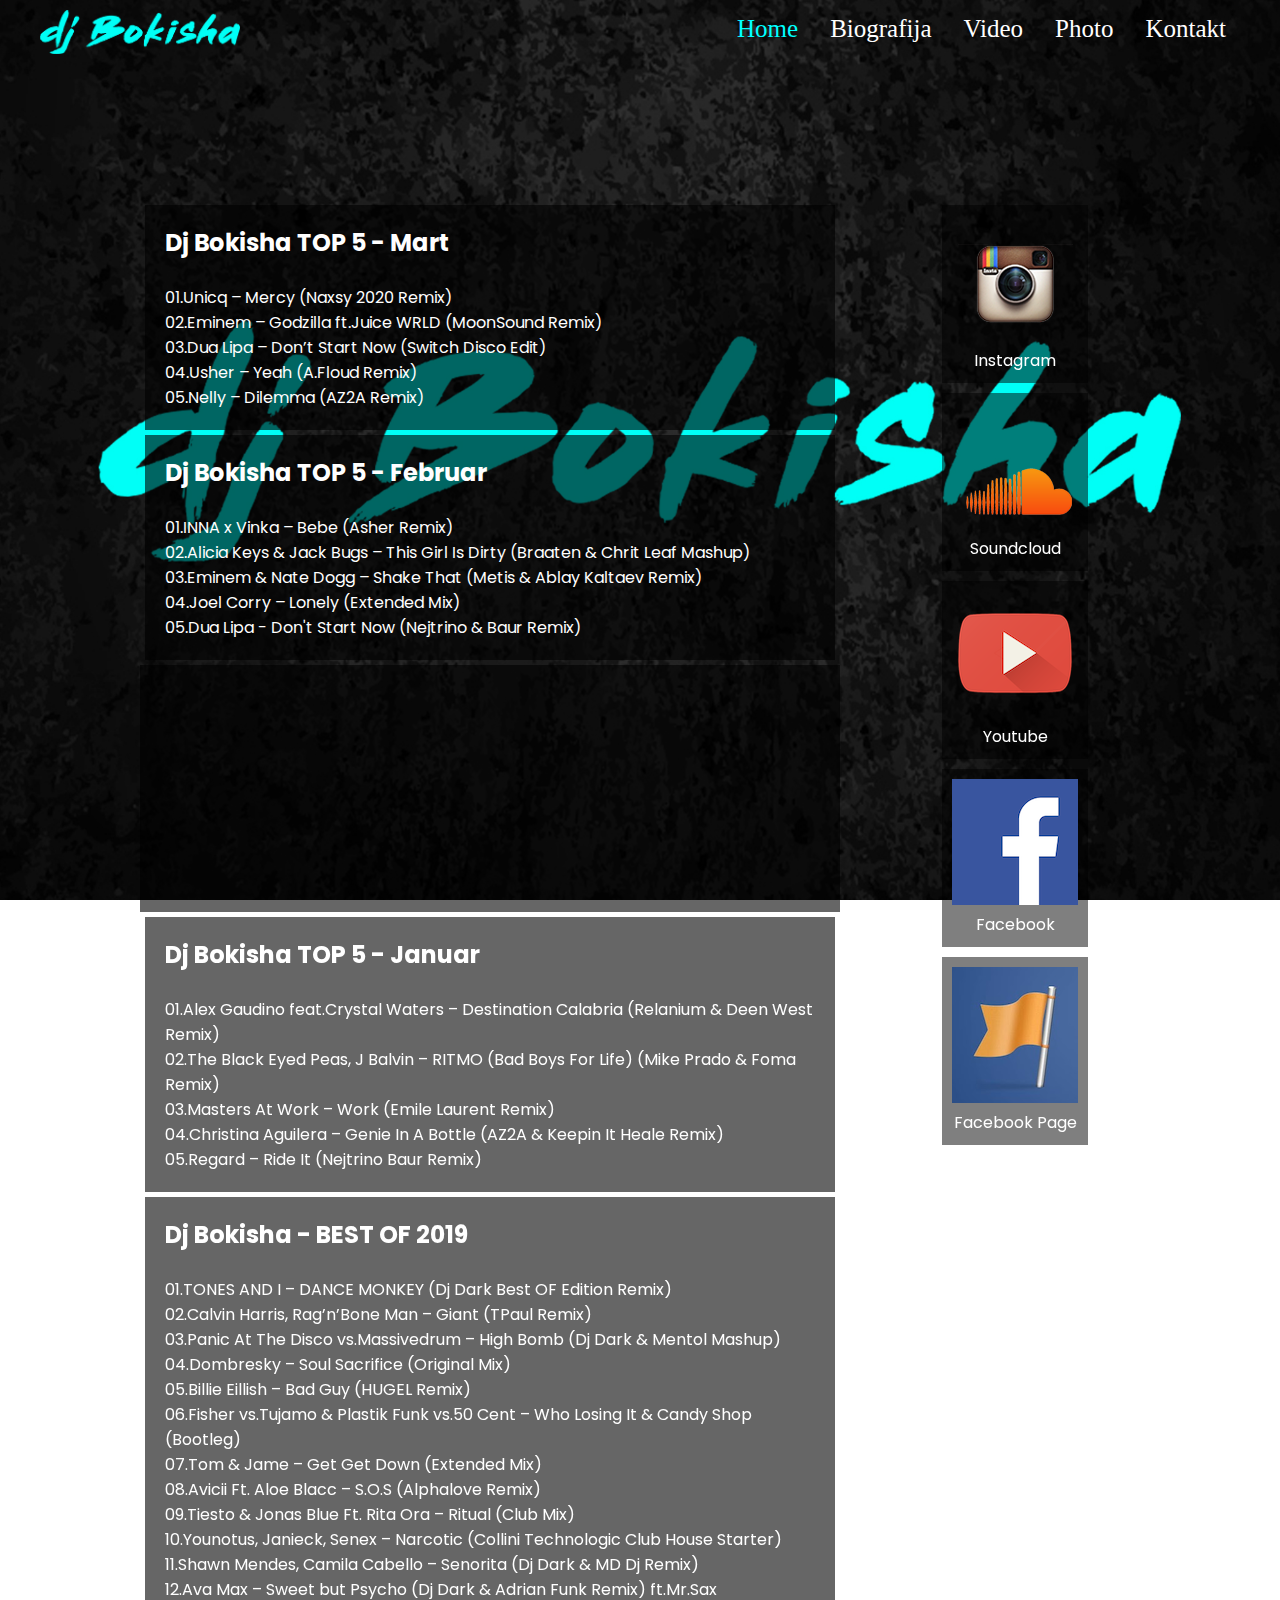
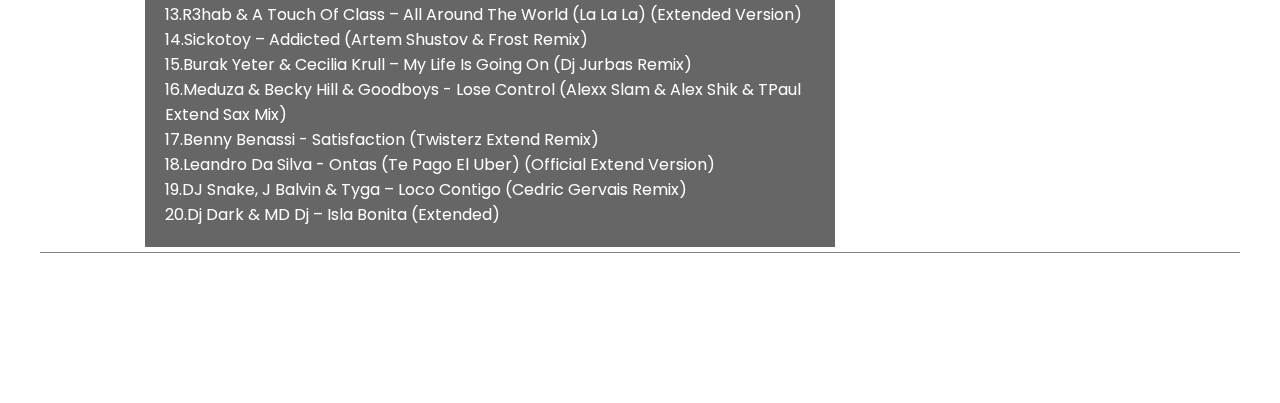
<file: index.html>
<!DOCTYPE html>
<html lang="en">

<head>
    <!--Title-->
    <title>Dj Bokisha - Welcome</title>
    <!--Meta-->
    <meta charset="utf-8">
    <meta name="keywords" content="djbokisha">
    <meta name="author" content="bojan bojovic">
    <meta name="description" content="dj bokisha music">
    <!--Css-->
    <link href="css/style.css" rel="stylesheet" type="text/css">
    <!--Icon-->
    <link rel="icon" href="images/favicon.ico" type="image/ico">
    <!--Responsive-->
    <meta name="viewport" content="width=device-width, initial-scale=1.0">
    <!--Font-->
    <link href="https://fonts.googleapis.com/css?family=Permanent+Marker|Poppins&display=swap" rel="stylesheet">
</head>

<body>
    <!--Header-->
    <header>
        <div class="head">
            <div class="logo">
                <a href="index.html"><img src="images/Bokisha%20Logo.png" alt="logo"></a>
            </div>
            <div class="navigation">
                <nav>
                    <a href="index.html" class="active">Home</a>
                    <a href="biografija.html">Biografija</a>
                    <a href="https://www.youtube.com/channel/UCtmWJGQLmM3Rod-TeUa096g/featured" target="_blank">Video</a>
                    <a href="photo.html">Photo</a>
                    <a href="kontakt.html">Kontakt</a>
                </nav>
            </div>
        </div>
    </header>
    <!--Main-->
    <main>
        <div class="container">
            <div class="left">
                <div class="playlist">
                    <h2>Dj Bokisha TOP 5 - Mart</h2>
                    <br>
                    <p>01.Unicq – Mercy (Naxsy 2020 Remix)</p>
                    <p>02.Eminem – Godzilla ft.Juice WRLD (MoonSound Remix)</p>
                    <p>03.Dua Lipa – Don’t Start Now (Switch Disco Edit)</p>
                    <p>04.Usher – Yeah (A.Floud Remix)</p>
                    <p>05.Nelly – Dilemma (AZ2A Remix)</p>
                </div>
                <div class="playlist">
                    <h2>Dj Bokisha TOP 5 - Februar</h2>
                    <br>
                    <p>01.INNA x Vinka – Bebe (Asher Remix)</p>
                    <p>02.Alicia Keys & Jack Bugs – This Girl Is Dirty (Braaten & Chrit Leaf Mashup)</p>
                    <p>03.Eminem & Nate Dogg – Shake That (Metis & Ablay Kaltaev Remix)</p>
                    <p>04.Joel Corry – Lonely (Extended Mix)</p>
                    <p>05.Dua Lipa - Don't Start Now (Nejtrino & Baur Remix)
                    </p>
                </div>
                <!--Iframe-->
                <div class="inthemix">
                    <iframe width="100%" height="200" scrolling="no" frameborder="no" allow="autoplay" src="https://w.soundcloud.com/player/?url=https%3A//api.soundcloud.com/tracks/93127942&color=%2300ffff&auto_play=true&hide_related=false&show_comments=true&show_user=true&show_reposts=false&show_teaser=true&visual=true"></iframe>
                </div>
                <div class="playlist">
                    <h2>Dj Bokisha TOP 5 - Januar</h2>
                    <br>
                    <p>01.Alex Gaudino feat.Crystal Waters – Destination Calabria (Relanium & Deen West Remix)</p>
                    <p>02.The Black Eyed Peas, J Balvin – RITMO (Bad Boys For Life) (Mike Prado & Foma Remix)</p>
                    <p>03.Masters At Work – Work (Emile Laurent Remix)</p>
                    <p>04.Christina Aguilera – Genie In A Bottle (AZ2A & Keepin It Heale Remix)</p>
                    <p>05.Regard – Ride It (Nejtrino Baur Remix)</p>
                </div>
                <div class="playlist">
                    <h2>Dj Bokisha - BEST OF 2019</h2>
                    <br>
                    <p>01.TONES AND I – DANCE MONKEY (Dj Dark Best OF Edition Remix)</p>
                    <p>02.Calvin Harris, Rag’n’Bone Man – Giant (TPaul Remix)</p>
                    <p>03.Panic At The Disco vs.Massivedrum – High Bomb (Dj Dark & Mentol Mashup)</p>
                    <p>04.Dombresky – Soul Sacrifice (Original Mix)</p>
                    <p>05.Billie Eillish – Bad Guy (HUGEL Remix)</p>
                    <p>06.Fisher vs.Tujamo & Plastik Funk vs.50 Cent – Who Losing It & Candy Shop (Bootleg)</p>
                    <p>07.Tom & Jame – Get Get Down (Extended Mix)</p>
                    <p>08.Avicii Ft. Aloe Blacc – S.O.S (Alphalove Remix)</p>
                    <p>09.Tiesto & Jonas Blue Ft. Rita Ora – Ritual (Club Mix)</p>
                    <p>10.Younotus, Janieck, Senex – Narcotic (Collini Technologic Club House Starter)</p>
                    <p>11.Shawn Mendes, Camila Cabello – Senorita (Dj Dark & MD Dj Remix)</p>
                    <p>12.Ava Max – Sweet but Psycho (Dj Dark & Adrian Funk Remix) ft.Mr.Sax</p>
                    <p>13.R3hab & A Touch Of Class – All Around The World (La La La) (Extended Version)</p>
                    <p>14.Sickotoy – Addicted (Artem Shustov & Frost Remix)</p>
                    <p>15.Burak Yeter & Cecilia Krull – My Life Is Going On (Dj Jurbas Remix)</p>
                    <p>16.Meduza & Becky Hill & Goodboys - Lose Control (Alexx Slam & Alex Shik & TPaul Extend Sax Mix)
                    </p>
                    <p>17.Benny Benassi - Satisfaction (Twisterz Extend Remix)</p>
                    <p>18.Leandro Da Silva - Ontas (Te Pago El Uber) (Official Extend Version)</p>
                    <p>19.DJ Snake, J Balvin & Tyga – Loco Contigo (Cedric Gervais Remix)</p>
                    <p>20.Dj Dark & MD Dj – Isla Bonita (Extended)</p>
                </div>
            </div>
            <div class="right">
                <div class="insta">
                    <a href="https://www.instagram.com/djbokisha1/" target="_blank"><img src="images/instagram.png" alt="instagram"></a>
                    <p>Instagram</p>
                </div>
                <div class="soundcloud">
                    <a href="https://soundcloud.com/djbokisha" target="_blank"><img src="images/icon_soundcloud.png" alt="soundcloud"></a>
                    <p>Soundcloud</p>
                </div>
                <div class="yt">
                    <a href="https://www.youtube.com/channel/UCtmWJGQLmM3Rod-TeUa096g?view_as=subscriber" target="_blank"><img src="images/icon_yt.png" alt="youtube"></a>
                    <p>Youtube</p>
                </div>
                <div class="fb">
                    <a href="https://www.facebook.com/djbokisha" target="_blank"><img src="images/icon_fb.png" alt="facebook"></a>
                    <p>Facebook</p>
                </div>
                <div class="fbpage">
                    <a href="https://www.facebook.com/djbokishamusic" target="_blank"><img src="images/icon_fbpage.png" alt="fbpage"></a>
                    <p>Facebook Page</p>
                </div>
            </div>
        </div>
    </main>
    <!--Footer-->
    <footer>
        <div>
            <p>Copyright © 2020 / Powered by djBokisha</p>
        </div>
    </footer>
</body>

</html>
</file>
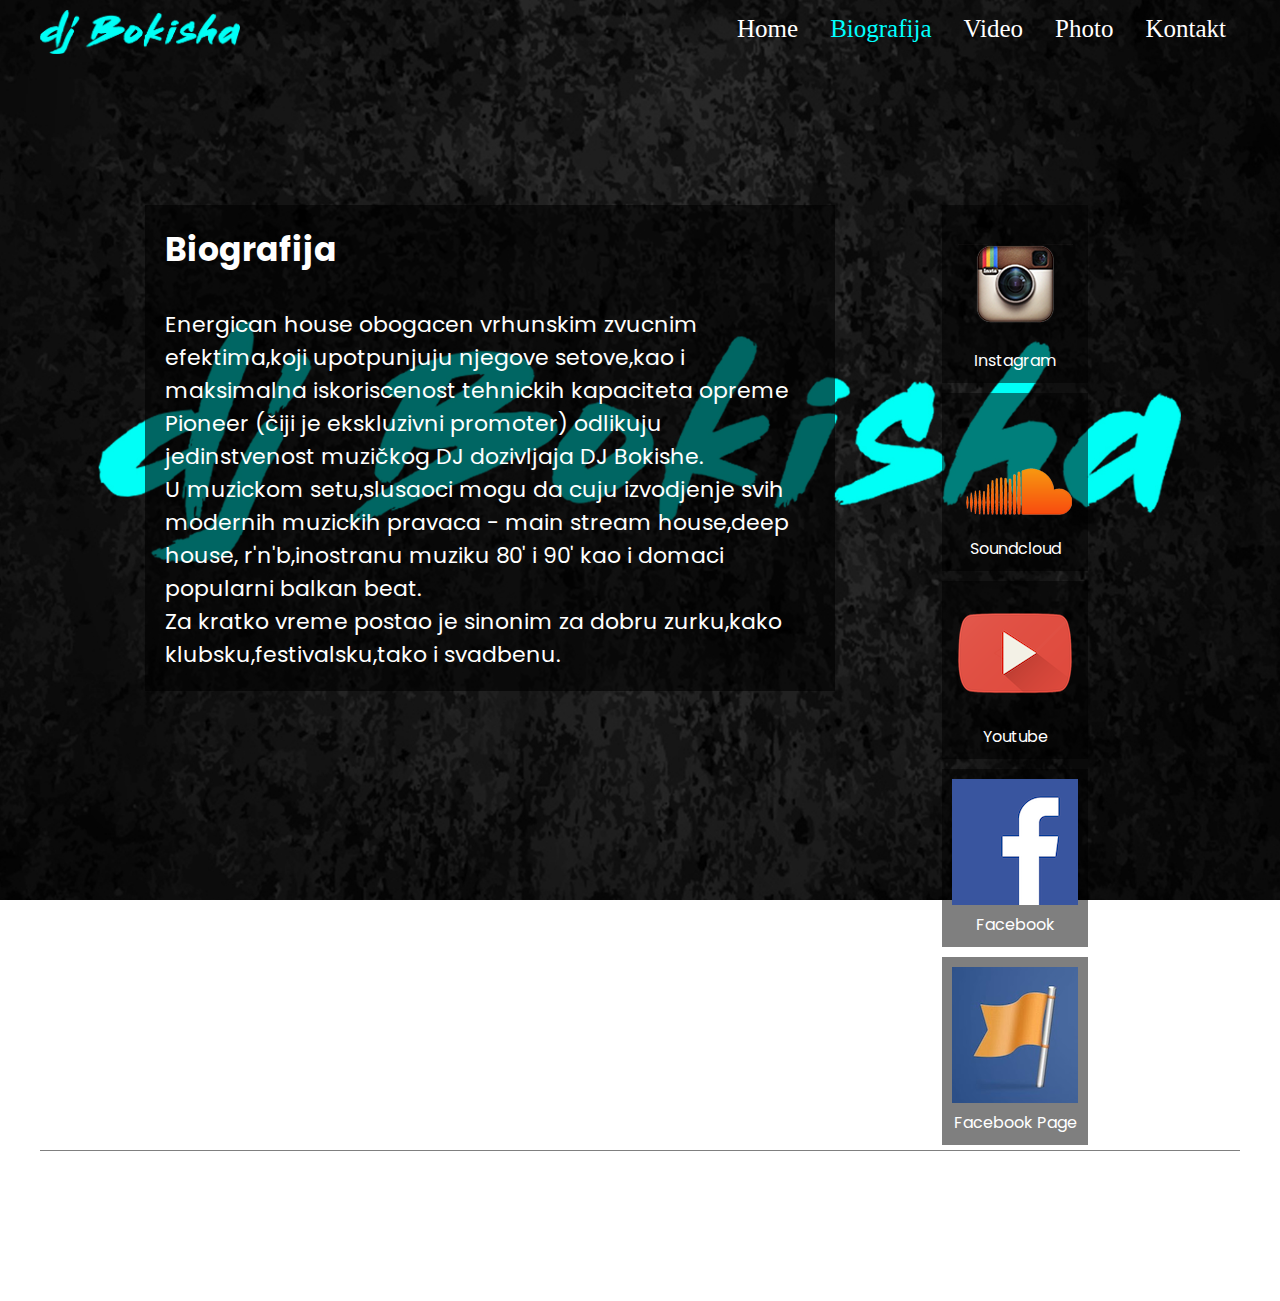
<file: biografija.html>
<!DOCTYPE html>
<html lang="en">

<head>
    <!--Title-->
    <title>Dj Bokisha - Biografija</title>
    <!--Meta-->
    <meta charset="utf-8">
    <meta name="keywords" content="djbokisha">
    <meta name="author" content="bojan bojovic">
    <meta name="description" content="dj bokisha music">
    <!--Css-->
    <link href="css/style.css" rel="stylesheet" type="text/css">
    <!--Icon-->
    <link rel="icon" href="images/favicon.ico" type="image/ico">
    <!--Responsive-->
    <meta name="viewport" content="width=device-width, initial-scale=1.0">
    <!--    font-->
    <link href="https://fonts.googleapis.com/css?family=Permanent+Marker|Poppins&display=swap" rel="stylesheet">
</head>

<body>
    <!--Header-->
    <header>
        <div class="head">
            <div class="logo">
                <a href="index.html"><img src="images/Bokisha%20Logo.png" alt="logo"></a>
            </div>
            <div class="navigation">
                <nav>
                    <a href="index.html">Home</a>
                    <a href="biografija.html" class="active">Biografija</a>
                    <a href="https://www.youtube.com/channel/UCtmWJGQLmM3Rod-TeUa096g/featured" target="_blank">Video</a>
                    <a href="photo.html">Photo</a>
                    <a href="kontakt.html">Kontakt</a>
                </nav>
            </div>
        </div>
    </header>
    <!--Main-->
    <main>
        <div class="container">
            <div class="left">
                <div class="playlist o-meni">
                    <h2>Biografija</h2>
                    <br>
                    <p>Energican house obogacen vrhunskim zvucnim efektima,koji upotpunjuju njegove setove,kao i maksimalna iskoriscenost tehnickih kapaciteta opreme Pioneer (čiji je ekskluzivni promoter) odlikuju jedinstvenost muzičkog DJ dozivljaja DJ Bokishe.</p>
                    <p>U muzickom setu,slusaoci mogu da cuju izvodjenje svih modernih muzickih pravaca - main stream house,deep house, r'n'b,inostranu muziku 80' i 90' kao i domaci popularni balkan beat.</p>
                    <p>Za kratko vreme postao je sinonim za dobru zurku,kako klubsku,festivalsku,tako i svadbenu.</p>
                </div>
            </div>
            <div class="right">
                <div class="insta">
                    <a href="https://www.instagram.com/djbokisha1/" target="_blank"><img src="images/instagram.png" alt="instagram"></a>
                    <p>Instagram</p>
                </div>
                <div class="soundcloud">
                    <a href="https://soundcloud.com/djbokisha" target="_blank"><img src="images/icon_soundcloud.png" alt="soundcloud"></a>
                    <p>Soundcloud</p>
                </div>
                <div class="yt">
                    <a href="https://www.youtube.com/channel/UCtmWJGQLmM3Rod-TeUa096g?view_as=subscriber" target="_blank"><img src="images/icon_yt.png" alt="youtube"></a>
                    <p>Youtube</p>
                </div>

                <div class="fb">
                    <a href="https://www.facebook.com/djbokisha" target="_blank"><img src="images/icon_fb.png" alt="facebook"></a>
                    <p>Facebook</p>
                </div>
                <div class="fbpage">
                    <a href="https://www.facebook.com/djbokishamusic" target="_blank"><img src="images/icon_fbpage.png" alt="fbpage"></a>
                    <p>Facebook Page</p>
                </div>
            </div>
        </div>
    </main>
    <!--Footer-->
    <footer>
        <div>
            <p>Copyright © 2020 / Powered by djBokisha</p>
        </div>
    </footer>
</body>

</html>
</file>
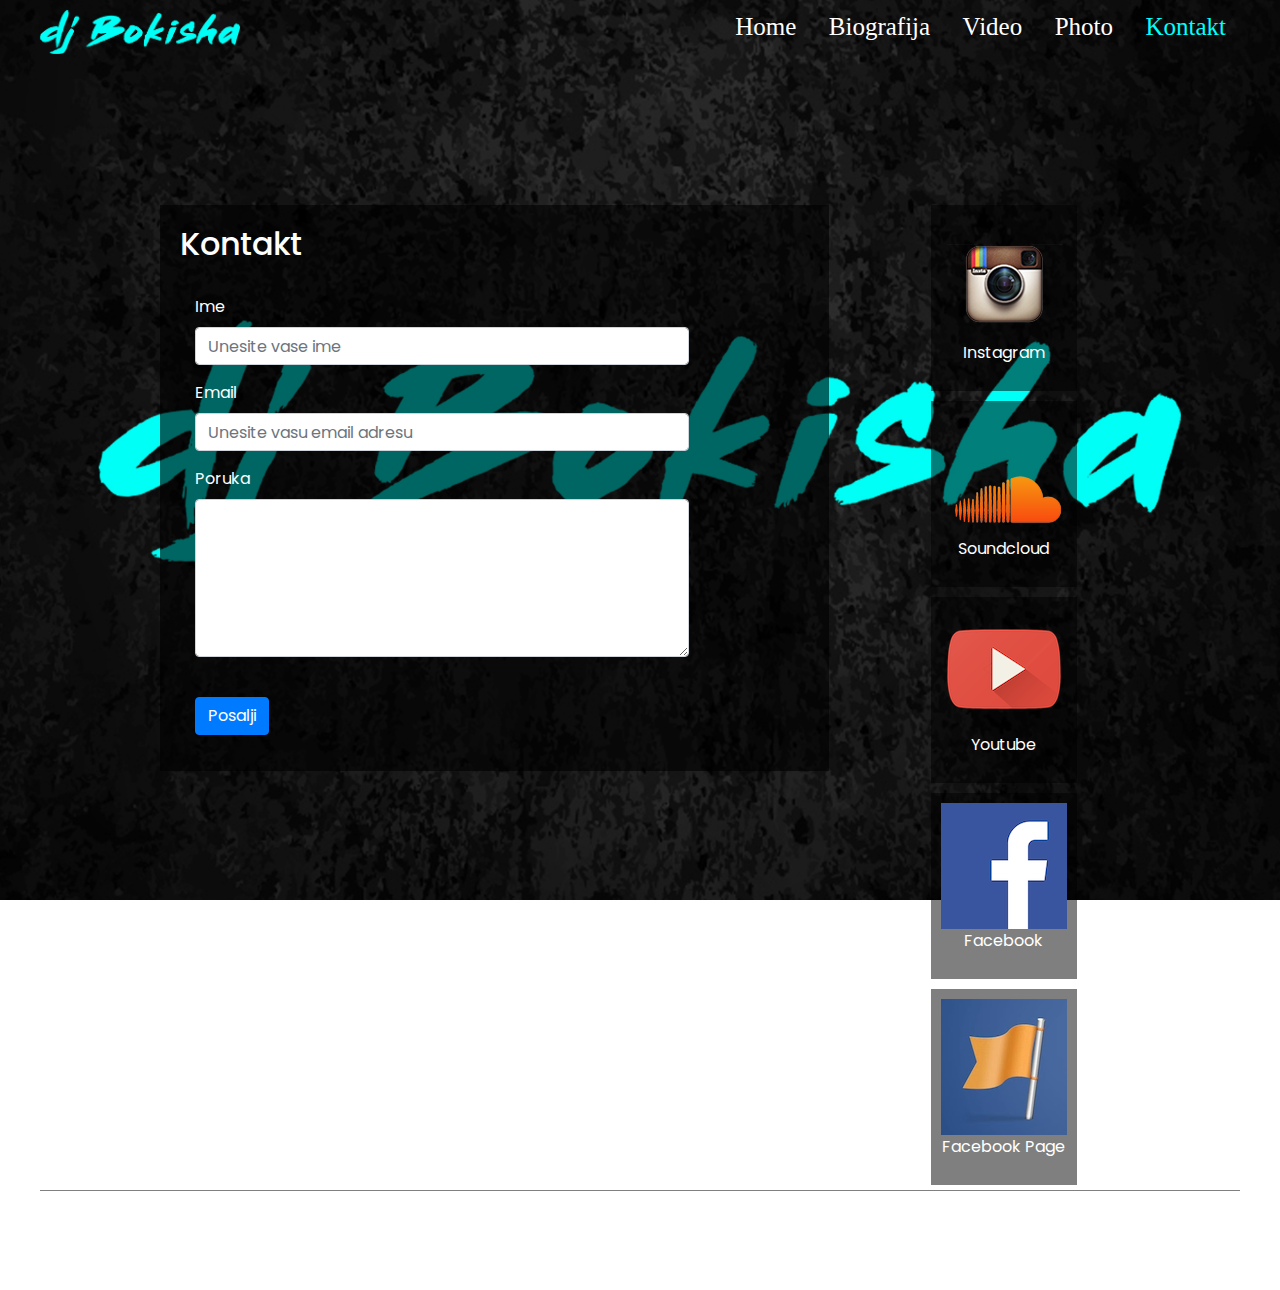
<file: kontakt.html>
<!DOCTYPE html>
<html lang="en">

<head>
    <!--Tiitle-->
    <title>Dj Bokisha - Kontakt</title>
    <!--Meta-->
    <meta charset="utf-8">
    <meta name="keywords" content="djbokisha">
    <meta name="author" content="bojan bojovic">
    <meta name="description" content="dj bokisha music">
    <!-- Bootstrap CSS -->
    <link rel="stylesheet" href="https://stackpath.bootstrapcdn.com/bootstrap/4.4.1/css/bootstrap.min.css" integrity="sha384-Vkoo8x4CGsO3+Hhxv8T/Q5PaXtkKtu6ug5TOeNV6gBiFeWPGFN9MuhOf23Q9Ifjh" crossorigin="anonymous">
    <!--CSS-->
    <link href="css/style.css" rel="stylesheet" type="text/css">
    <!--Icon-->
    <link rel="icon" href="images/favicon.ico" type="image/ico">
    <!--Font-->
    <link href="https://fonts.googleapis.com/css?family=Permanent+Marker|Poppins&display=swap" rel="stylesheet">
</head>

<body>
    <!--Header-->
    <header>
        <div class="head">
            <div class="logo">
                <a href="index.html"><img src="images/Bokisha%20Logo.png" alt="logo"></a>
            </div>
            <div class="navigation">
                <nav>
                    <a href="index.html">Home</a>
                    <a href="biografija.html">Biografija</a>
                    <a href="https://www.youtube.com/channel/UCtmWJGQLmM3Rod-TeUa096g/featured" target="_blank">Video</a>
                    <a href="photo.html">Photo</a>
                    <a href="kontakt.html" class="active">Kontakt</a>
                </nav>
            </div>
        </div>
    </header>
    <!--Main-->
    <main>
        <div class="container">
            <div class="left">
                <div class="playlist">
                    <!--Form-->
                    <form class="form-horizontal" id="contact_form">

                        <h2>Kontakt</h2>
                        <br>

                        <div class="form-group">
                            <label class="col-md-4 control-label" for="name">Ime</label>
                            <div class="col-md-10">
                                <input id="name" name="name" type="text" placeholder="Unesite vase ime" class="form-control input-md" required="">

                            </div>
                        </div>

                        <div class="form-group">
                            <label class="col-md-4 control-label" for="email">Email</label>
                            <div class="col-md-10">
                                <input id="email" name="email" type="text" placeholder="Unesite vasu email adresu" class="form-control input-md" required="">

                            </div>
                        </div>

                        <div class="form-group">
                            <label class="col-md-4 control-label" for="msg">Poruka</label>
                            <div class="col-md-10">
                                <textarea class="form-control" id="msg" name="msg" cols="6" rows="6"></textarea>
                            </div>
                        </div>

                        <div class="form-group">
                            <label class="col-md-4 control-label" for="submit"></label>
                            <div class="col-md-10">
                                <button id="submit" name="submit" class="btn btn-primary">Posalji</button>
                            </div>
                        </div>

                    </form>
                </div>
            </div>
            <div class="right">
                <div class="insta">
                    <a href="https://www.instagram.com/djbokisha1/" target="_blank"><img src="images/instagram.png" alt="instagram"></a>
                    <p>Instagram</p>
                </div>
                <div class="soundcloud">
                    <a href="https://soundcloud.com/djbokisha" target="_blank"><img src="images/icon_soundcloud.png" alt="soundcloud"></a>
                    <p>Soundcloud</p>
                </div>
                <div class="yt">
                    <a href="https://www.youtube.com/channel/UCtmWJGQLmM3Rod-TeUa096g?view_as=subscriber" target="_blank"><img src="images/icon_yt.png" alt="youtube"></a>
                    <p>Youtube</p>
                </div>

                <div class="fb">
                    <a href="https://www.facebook.com/djbokisha" target="_blank"><img src="images/icon_fb.png" alt="facebook"></a>
                    <p>Facebook</p>
                </div>
                <div class="fbpage">
                    <a href="https://www.facebook.com/djbokishamusic" target="_blank"><img src="images/icon_fbpage.png" alt="fbpage"></a>
                    <p>Facebook Page</p>
                </div>
            </div>
        </div>
    </main>
    <!--Footer-->
    <footer>
        <div>
            <p>Copyright © 2020 / Powered by djBokisha</p>
        </div>
    </footer>
</body>

</html>
</file>
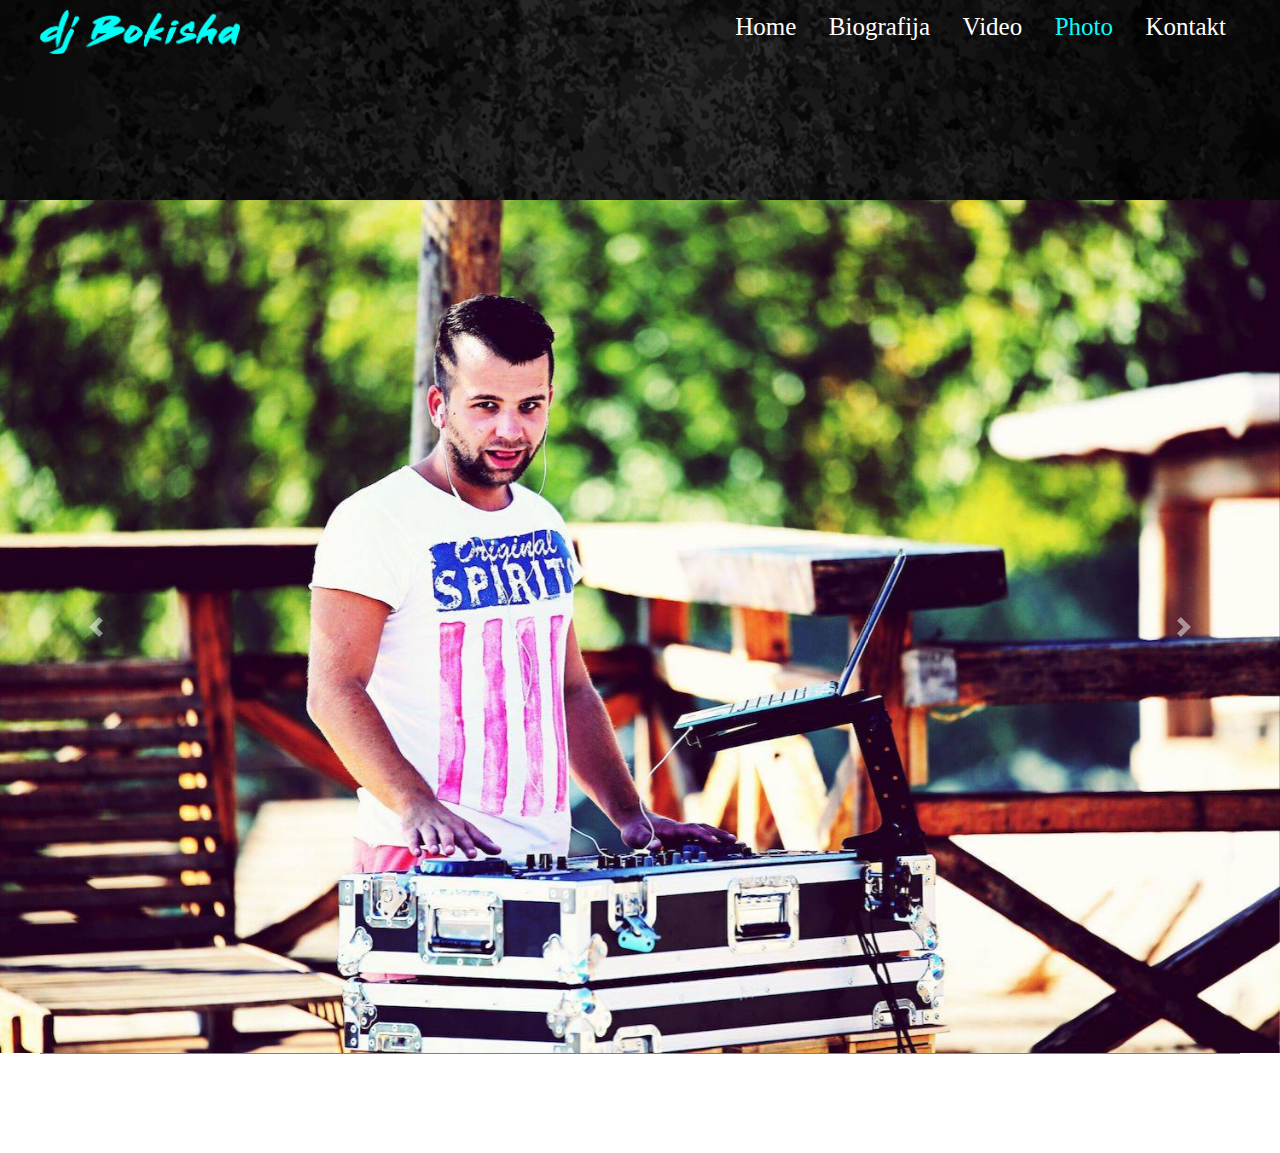
<file: photo.html>
<!DOCTYPE html>
<html lang="en">

<head>
    <!--Title-->
    <title>Dj Bokisha - Photo</title>
    <!--Meta-->
    <meta charset="utf-8">
    <meta name="keywords" content="djbokisha">
    <meta name="author" content="bojan bojovic">
    <meta name="description" content="dj bokisha music">
    <!--Css-->
    <link href="css/style.css" rel="stylesheet" type="text/css">
    <link rel="icon" href="images/favicon.ico" type="image/ico">
    <!--Font-->
    <link href="https://fonts.googleapis.com/css?family=Permanent+Marker|Poppins&display=swap" rel="stylesheet">
    <!-- Bootstrap CSS -->
    <link rel="stylesheet" href="https://stackpath.bootstrapcdn.com/bootstrap/4.4.1/css/bootstrap.min.css" integrity="sha384-Vkoo8x4CGsO3+Hhxv8T/Q5PaXtkKtu6ug5TOeNV6gBiFeWPGFN9MuhOf23Q9Ifjh" crossorigin="anonymous">
</head>

<body>
    <!--Header-->
    <header>
        <div class="head">
            <div class="logo">
                <a href="index.html"><img src="images/Bokisha%20Logo.png" alt="logo"></a>
            </div>
            <div class="navigation">
                <nav>
                    <a href="index.html">Home</a>
                    <a href="biografija.html">Biografija</a>
                    <a href="https://www.youtube.com/channel/UCtmWJGQLmM3Rod-TeUa096g/featured" target="_blank">Video</a>
                    <a href="photo.html" class="active">Photo</a>
                    <a href="kontakt.html">Kontakt</a>
                </nav>
            </div>
        </div>
    </header>
    <!--Main-->
    <main>
        <!--Carousel-->
        <div id="carouselExampleControls" class="carousel slide" data-ride="carousel">
            <div class="carousel-inner">
                <div class="carousel-item active">
                    <img src="images/photo/1.jpg" class="d-block w-100" alt="slika1">
                </div>
                <div class="carousel-item">
                    <img src="images/photo/2b.jpg" class="d-block w-100" alt="slika2">
                </div>
                <div class="carousel-item">
                    <img src="images/photo/3.jpg" class="d-block w-100" alt="slika3">
                </div>
                <div class="carousel-item">
                    <img src="images/photo/4.jpg" class="d-block w-100" alt="slika4">
                </div>
            </div>
            <a class="carousel-control-prev" href="#carouselExampleControls" role="button" data-slide="prev">
                <span class="carousel-control-prev-icon" aria-hidden="true"></span>
                <span class="sr-only">Previous</span>
            </a>
            <a class="carousel-control-next" href="#carouselExampleControls" role="button" data-slide="next">
                <span class="carousel-control-next-icon" aria-hidden="true"></span>
                <span class="sr-only">Next</span>
            </a>
        </div>
    </main>
    <!--Footer-->
    <footer>
        <div>
            <p>Copyright © 2020 / Powered by djBokisha</p>
        </div>
    </footer>
    <!-- Optional JavaScript -->
    <!-- jQuery first, then Popper.js, then Bootstrap JS -->
    <script src="https://code.jquery.com/jquery-3.4.1.slim.min.js" integrity="sha384-J6qa4849blE2+poT4WnyKhv5vZF5SrPo0iEjwBvKU7imGFAV0wwj1yYfoRSJoZ+n" crossorigin="anonymous"></script>
    <script src="https://cdn.jsdelivr.net/npm/popper.js@1.16.0/dist/umd/popper.min.js" integrity="sha384-Q6E9RHvbIyZFJoft+2mJbHaEWldlvI9IOYy5n3zV9zzTtmI3UksdQRVvoxMfooAo" crossorigin="anonymous"></script>
    <script src="https://stackpath.bootstrapcdn.com/bootstrap/4.4.1/js/bootstrap.min.js" integrity="sha384-wfSDF2E50Y2D1uUdj0O3uMBJnjuUD4Ih7YwaYd1iqfktj0Uod8GCExl3Og8ifwB6" crossorigin="anonymous"></script>
</body>

</html>
</file>
<file: css/style.css>
* {
    /*    outline: 1px solid red;
    */
    padding: 0;
    margin: 0;
}

:root {
    --font-family: 'Permanent Marker', cursive;
    --font-family2: 'Poppins', sans-serif;
    --color-white: white;
    --color-aqua: aqua;
}

header {
    width: 100%;
    min-height: 200px;
    max-width: 1200px;
    margin: 0 auto;
}

.logo {
    width: 200px;
}

.logo img {
    width: 100%;
    padding-top: 10px;
}

body {
    background-image: url(../images/Bokisha_background3.jpg);
    background-repeat: no-repeat;
    background-size: cover;
    color: var(--color-white);
    background-position: center;
    background-attachment: fixed;
}

img {
    width: 100%
}

main {
    font-family: var(--font-family2);
}

.head {
    display: flex;
    justify-content: space-between;
    align-items: center;
}

nav a {
    text-decoration: none;
    color: var(--color-white);
    font-size: 25px;
    padding: 0 14px;
    font-family: var(--font-family);
}

nav a:hover {
    color: var(--color-aqua);
    text-decoration: none;
}

.active {
    color: var(--color-aqua);
}

.container {
    width: 100%;
    max-width: 1000px;
    margin: 0 auto;
    display: flex;
    justify-content: space-between;
}

.left {
    width: 70%
}

.playlist {
    padding: 20px;
    background-color: rgba(0, 0, 0, 0.6);
    margin: 5px;
}

.inthemix {
    padding-top: 20px;
    padding-bottom: 20px;
    background-color: rgba(0, 0, 0, 0.6);
}

.right {
    width: 25%;
    display: flex;
    flex-direction: column;
    align-items: center;
    text-align: center;
}

.right div {
    padding: 10px;
    margin-top: 5px;
    margin-bottom: 5px;
    background-color: rgba(0, 0, 0, 0.5);
}

.carousel-inner {
    width: 100%;
    margin: 0 auto;
}

footer p {
    text-align: center;
    border-top: 1px solid grey;
    padding-top: 50px;
    margin-top: 50px;
    font-family: var(--font-family2);
    color: var(--color-white);
    width: 100%;
    height: 100px;
    max-width: 1200px;
    margin: 0 auto;
}

.kontakt {
    padding-top: 20px;
    padding-bottom: 20px;
    background-color: rgba(0, 0, 0, 0.6);
    margin: 5px
}

.o-meni {
    font-size: 22px;
}

@media only screen and (max-width:768px) {
    .head {
        flex-wrap: wrap;
        align-items: center;
        flex-direction: column;
    }
    nav a {
        display: block;
    }
    .container {
        flex-direction: column;
        align-items: center;
    }
    .left,
    .right {
        width: 100%
    }
}
</file>
